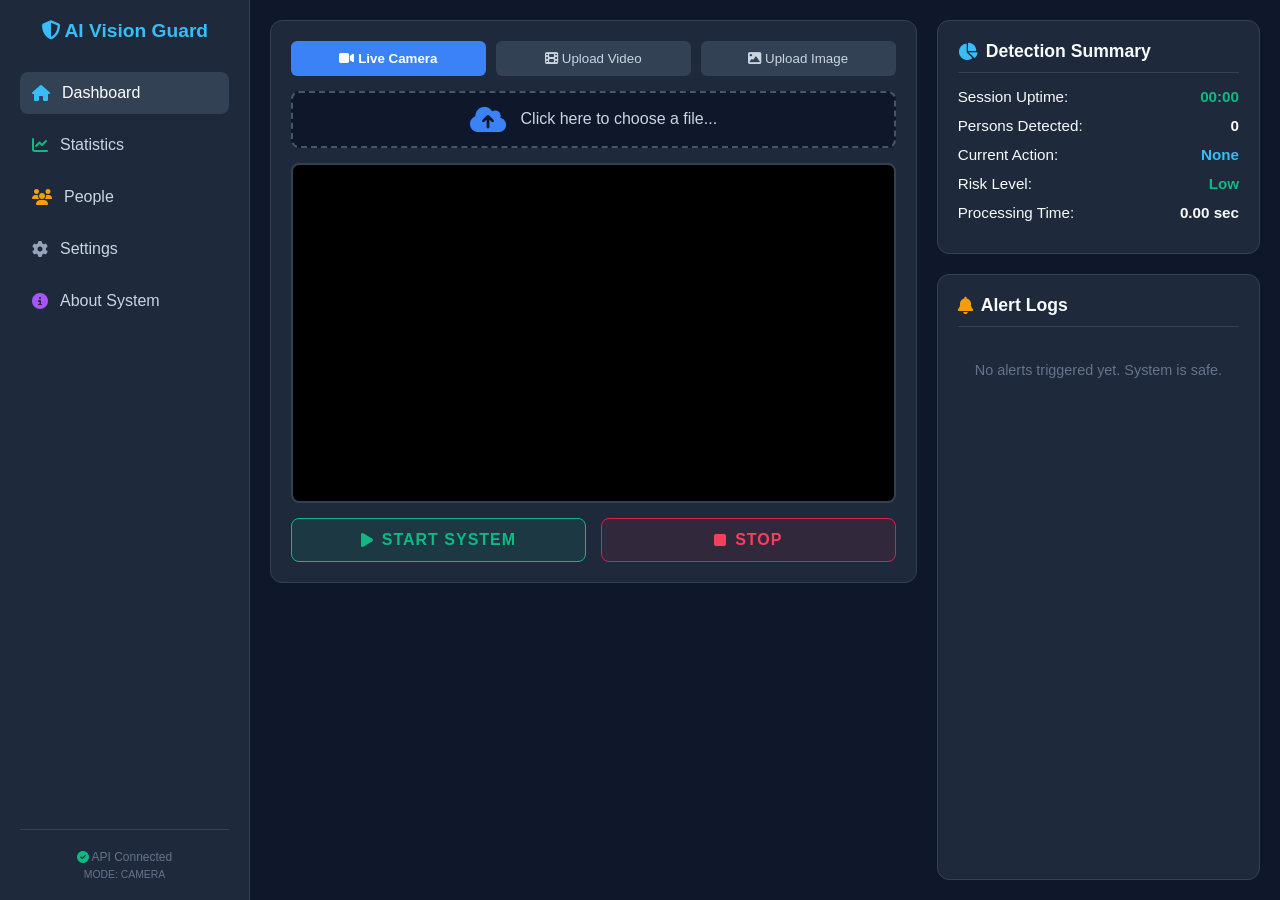
<file: frontend/index.html>
<!DOCTYPE html>
<html lang="en">
<head>
    <meta charset="UTF-8">
    <meta name="viewport" content="width=device-width, initial-scale=1.0">
    <title>Fall Detection System</title>
    <link rel="stylesheet" href="https://cdnjs.cloudflare.com/ajax/libs/font-awesome/6.4.0/css/all.min.css">
    <style>
        * { box-sizing: border-box; font-family: 'Segoe UI', Tahoma, Geneva, Verdana, sans-serif; }
        body { margin: 0; display: flex; background-color: #0f172a; color: #f8fafc; height: 100vh; overflow: hidden; }
        
        .sidebar { width: 250px; background-color: #1e293b; padding: 20px; display: flex; flex-direction: column; gap: 10px; border-right: 1px solid #334155; }
        .sidebar-logo { font-size: 1.2rem; font-weight: bold; margin-bottom: 20px; color: #38bdf8; text-align: center; }
        
        .nav-item { padding: 12px; border-radius: 8px; cursor: pointer; display: flex; align-items: center; gap: 12px; color: #cbd5e1; transition: 0.3s; text-decoration: none; border: none; background: none; width: 100%; text-align: left; font-size: 1rem; }
        .nav-item:hover, .nav-item.active { background-color: #334155; color: #fff; }
        .nav-item i.fa-house { color: #38bdf8; }
        .nav-item i.fa-chart-line { color: #10b981; }
        .nav-item i.fa-users { color: #f59e0b; }
        .nav-item i.fa-gear { color: #94a3b8; }
        .nav-item i.fa-circle-info { color: #a855f7; }

        .footer-status { margin-top: auto; text-align: center; font-size: 0.75rem; color: #64748b; padding-top: 20px; border-top: 1px solid #334155; }
        
        .main-wrapper { flex: 1; display: flex; padding: 20px; gap: 20px; overflow-y: auto; }
        .left-panel { flex: 2; display: flex; flex-direction: column; gap: 20px; }
        .right-panel { flex: 1; display: flex; flex-direction: column; gap: 20px; min-width: 300px; }
        
        .card { background: #1e293b; padding: 20px; border-radius: 12px; border: 1px solid #334155; }
        .card-header { margin-top: 0; font-size: 1.1rem; margin-bottom: 15px; border-bottom: 1px solid #334155; padding-bottom: 10px; display: flex; align-items: center; gap: 8px;}
        
        .tabs { display: flex; gap: 10px; margin-bottom: 15px; }
        .tab-btn { flex: 1; padding: 10px; background: #334155; border: none; color: #cbd5e1; border-radius: 6px; cursor: pointer; transition: 0.3s; font-weight: 500; }
        .tab-btn:hover { background: #475569; color: white; }
        .tab-btn.active { background: #3b82f6; color: white; font-weight: bold; }
        
        .media-box { position: relative; width: 100%; background: #000; border-radius: 8px; aspect-ratio: 16/9; display: flex; justify-content: center; align-items: center; overflow: hidden; border: 2px solid #334155; }
        video, canvas, img { position: absolute; top: 0; left: 0; width: 100%; height: 100%; object-fit: contain; }
        
        .upload-area { border: 2px dashed #475569; padding: 12px 20px; text-align: center; border-radius: 8px; margin-bottom: 15px; cursor: pointer; display: none; background: #0f172a; transition: 0.3s; display: flex; align-items: center; justify-content: center; gap: 15px; }
        .upload-area:hover { border-color: #3b82f6; background: #1e293b; }
        .upload-area i { font-size: 1.8rem; color: #3b82f6; }
        #mediaInput { display: none; }
        
        .btn-group { display: flex; gap: 15px; margin-top: 15px; }
        .btn { flex: 1; padding: 12px; border-radius: 8px; font-weight: 600; cursor: pointer; font-size: 1rem; transition: all 0.3s ease; display: flex; align-items: center; justify-content: center; gap: 8px; text-transform: uppercase; letter-spacing: 1px; background: transparent; }
        .btn-start { background-color: rgba(16, 185, 129, 0.1); color: #10b981; border: 1px solid #10b981; }
        .btn-start:hover { background-color: #10b981; color: #fff; box-shadow: 0 0 15px rgba(16, 185, 129, 0.4); }
        .btn-stop { background-color: rgba(225, 29, 72, 0.1); color: #f43f5e; border: 1px solid #e11d48; }
        .btn-stop:hover { background-color: #e11d48; color: #fff; box-shadow: 0 0 15px rgba(225, 29, 72, 0.4); }
        
        .summary-row { display: flex; justify-content: space-between; margin-bottom: 12px; font-size: 0.95rem; }
        .highlight-val { font-weight: bold; }
        
        .alert-banner { background: rgba(225, 29, 72, 0.15); border: 1px solid #e11d48; color: #f43f5e; padding: 15px; border-radius: 8px; text-align: center; font-weight: bold; display: none; margin-bottom: 15px; animation: pulse 1s infinite alternate;}
        @keyframes pulse { from { box-shadow: 0 0 5px #e11d48; } to { box-shadow: 0 0 15px #e11d48; } }
        
        .log-list { list-style: none; padding: 0; margin: 0; max-height: 300px; overflow-y: auto; }
        .log-item { background: #334155; margin-bottom: 10px; padding: 12px; border-radius: 6px; font-size: 0.85rem; border-left: 4px solid #e11d48; }
        .empty-log { text-align: center; color: #64748b; font-size: 0.9rem; padding: 20px 0; }

        .modal { display: none; position: fixed; z-index: 1000; left: 0; top: 0; width: 100%; height: 100%; background-color: rgba(0,0,0,0.7); backdrop-filter: blur(4px); }
        .modal-content { background-color: #1e293b; margin: 5% auto; padding: 30px; border: 1px solid #334155; width: 90%; max-width: 500px; border-radius: 12px; color: #f8fafc; box-shadow: 0 10px 25px rgba(0,0,0,0.5); }
        .close-btn { color: #94a3b8; float: right; font-size: 28px; font-weight: bold; cursor: pointer; transition: 0.2s; line-height: 1; }
        .close-btn:hover { color: #ef4444; }
        .modal-content h2 { margin-top: 0; border-bottom: 1px solid #334155; padding-bottom: 15px; display: flex; align-items: center; gap: 10px; }
        
        .setting-group { margin-bottom: 20px; }
        .setting-group label { display: block; margin-bottom: 8px; font-weight: 500; color: #cbd5e1; }
        .setting-slider { width: 100%; cursor: pointer; }
        .setting-select { width: 100%; padding: 10px; border-radius: 6px; background: #0f172a; border: 1px solid #334155; color: white; cursor: pointer; }
        .toggle-label { display: flex; align-items: center; gap: 10px; cursor: pointer; }
        .toggle-label input { width: 18px; height: 18px; accent-color: #38bdf8; }
        
        .stats-grid { display: grid; grid-template-columns: 1fr 1fr; gap: 15px; margin-top: 20px; }
        .stat-box { background: #0f172a; padding: 15px; border-radius: 8px; text-align: center; border: 1px solid #334155; }
        .stat-val { font-size: 1.5rem; font-weight: bold; margin-top: 5px; }
    </style>
</head>
<body>

    <div class="sidebar">
        <div class="sidebar-logo">
            <i class="fa-solid fa-shield-halved"></i> AI Vision Guard
        </div>
        <button class="nav-item active"><i class="fa-solid fa-house"></i> Dashboard</button>
        <button class="nav-item" id="statsBtn"><i class="fa-solid fa-chart-line"></i> Statistics</button>
        <button class="nav-item dummy-link"><i class="fa-solid fa-users"></i> People</button>
        <button class="nav-item" id="settingsBtn"><i class="fa-solid fa-gear"></i> Settings</button>
        <button class="nav-item" id="aboutBtn"><i class="fa-solid fa-circle-info"></i> About System</button>
        
        <div class="footer-status">
            <i class="fa-solid fa-circle-check" style="color: #10b981;"></i> API Connected<br>
            <span style="font-size: 0.65rem; display: block; margin-top: 5px;" id="currentModeDisplay">MODE: CAMERA</span>
        </div>
    </div>

    <div class="main-wrapper">
        <div class="left-panel">
            <div class="card">
                <div class="tabs">
                    <button class="tab-btn active" id="tabCamera"><i class="fa-solid fa-video"></i> Live Camera</button>
                    <button class="tab-btn" id="tabVideo"><i class="fa-solid fa-film"></i> Upload Video</button>
                    <button class="tab-btn" id="tabImage"><i class="fa-solid fa-image"></i> Upload Image</button>
                </div>

                <label class="upload-area" id="uploadArea">
                    <input type="file" id="mediaInput">
                    <i class="fa-solid fa-cloud-arrow-up"></i>
                    <div id="fileNameDisplay" style="color: #cbd5e1; font-weight: 500;">Click here to choose a file...</div>
                </label>

                <div class="media-box">
                    <video id="videoElement" autoplay playsinline style="display:none;"></video>
                    <img id="imagePreview" style="display:none;">
                    <canvas id="canvasElement"></canvas>
                </div>

                <div class="btn-group">
                    <button class="btn btn-start" id="startBtn"><i class="fa-solid fa-play"></i> Start System</button>
                    <button class="btn btn-stop" id="stopBtn"><i class="fa-solid fa-stop"></i> Stop</button>
                </div>
            </div>
        </div>

        <div class="right-panel">
            <div class="card">
                <h3 class="card-header"><i class="fa-solid fa-chart-pie" style="color: #38bdf8;"></i> Detection Summary</h3>
                <div class="summary-row">
                    <span>Session Uptime:</span>
                    <span class="highlight-val" id="liveUptime" style="color: #10b981;">00:00</span>
                </div>
                <div class="summary-row">
                    <span>Persons Detected:</span>
                    <span class="highlight-val" id="personsCount">0</span>
                </div>
                <div class="summary-row">
                    <span>Current Action:</span>
                    <span class="highlight-val" id="currentActionTxt" style="color: #38bdf8;">None</span>
                </div>
                <div class="summary-row">
                    <span>Risk Level:</span>
                    <span class="highlight-val" id="riskLevel" style="color: #10b981;">Low</span>
                </div>
                <div class="summary-row">
                    <span>Processing Time:</span>
                    <span class="highlight-val"><span id="processingTime">0.00</span> sec</span>
                </div>
            </div>

            <div class="card" style="flex: 1;">
                <h3 class="card-header"><i class="fa-solid fa-bell" style="color: #f59e0b;"></i> Alert Logs</h3>
                <div class="alert-banner" id="alertBox">
                    <i class="fa-solid fa-triangle-exclamation"></i> CRITICAL FALL DETECTED
                </div>
                <ul class="log-list" id="logList">
                    <div class="empty-log" id="emptyLogMessage">No alerts triggered yet. System is safe.</div>
                </ul>
            </div>
        </div>
    </div>

    <div id="aboutModal" class="modal">
        <div class="modal-content" style="max-width: 650px;">
            <span class="close-btn closeModal">&times;</span>
            <h2 style="color: #a855f7;"><i class="fa-solid fa-shield-halved"></i> About AI Vision Guard</h2>
            <p style="color: #cbd5e1; font-size: 0.95rem; line-height: 1.6;">
                An enterprise-grade Fall Detection System powered by an optimized <strong>YOLO11</strong> deep learning model and a robust <strong>FastAPI</strong> backend, designed for real-time human action recognition and critical incident alerting.
            </p>
            <h3 style="color: #38bdf8; margin-top: 20px; font-size: 1.05rem;"><i class="fa-solid fa-microchip"></i> How It Works</h3>
            <p style="color: #94a3b8; font-size: 0.9rem; line-height: 1.5;">
                The system continuously captures frames from live feeds or media files, processing them through our custom-trained YOLO model (trained on 8 distinct human states: Sitting, Standing, Walking, Lying, Desk Activity, Phone Interaction, Gestures, and <strong>Fall</strong>). By understanding normal behaviors, the system drastically reduces false positives when a real fall occurs.
            </p>
            <h3 style="color: #10b981; margin-top: 20px; font-size: 1.05rem;"><i class="fa-solid fa-star"></i> Core Features</h3>
            <ul style="color: #cbd5e1; font-size: 0.9rem; line-height: 1.6; padding-left: 20px;">
                <li><strong style="color: #e11d48;">Dynamic Confidence Thresholding:</strong> A powerful administrative control that sets a minimum certainty percentage for fall alerts.</li>
                <li><strong style="color: #38bdf8;">Smart Alert Cooldown:</strong> Prevents log spamming by enforcing a customizable delay.</li>
                <li><strong style="color: #10b981;">Session Analytics:</strong> Real-time tracking of processing times, fall rates, and average confidence levels.</li>
                <li><strong style="color: #f59e0b;">Desktop Notifications:</strong> Pushes browser alerts directly to the OS even if the dashboard is minimized.</li>
            </ul>
        </div>
    </div>

    <div id="settingsModal" class="modal">
        <div class="modal-content">
            <span class="close-btn closeModal">&times;</span>
            <h2 style="color: #94a3b8;"><i class="fa-solid fa-gear"></i> System Settings</h2>
            
            <div class="setting-group">
                <label>Fall Confidence Threshold: <span id="confValueDisplay">50</span>%</label>
                <input type="range" id="confSlider" class="setting-slider" min="10" max="95" value="50">
                <small style="color: #64748b; font-size: 0.8rem;">Minimum certainty required to trigger a fall alert.</small>
            </div>
            
            <div class="setting-group">
                <label>Alert Cooldown Period</label>
                <select id="cooldownSelect" class="setting-select">
                    <option value="3000">3 Seconds (High Frequency)</option>
                    <option value="5000" selected>5 Seconds (Recommended)</option>
                    <option value="10000">10 Seconds (Low Frequency)</option>
                </select>
            </div>

            <div class="setting-group">
                <label class="toggle-label">
                    <input type="checkbox" id="audioToggle">
                    Enable Audio Alarm
                </label>
            </div>

            <div class="setting-group">
                <label class="toggle-label">
                    <input type="checkbox" id="desktopNotifToggle">
                    Enable OS Desktop Notifications
                </label>
            </div>

            <div class="setting-group">
                <label class="toggle-label">
                    <input type="checkbox" id="bboxToggle" checked>
                    Display Bounding Boxes on Video Feed
                </label>
            </div>
        </div>
    </div>

    <div id="statsModal" class="modal">
        <div class="modal-content" style="max-width: 600px;">
            <span class="close-btn closeModal">&times;</span>
            <h2 style="color: #10b981;"><i class="fa-solid fa-chart-line"></i> Overall Statistics</h2>
            <p style="color: #94a3b8; font-size: 0.9rem; margin-top: 0;">Cumulative analytics across all monitoring sessions.</p>
            
            <div class="stats-grid">
                <div class="stat-box">
                    <div style="color: #cbd5e1; font-size: 0.9rem;">Total Falls</div>
                    <div class="stat-val" id="statTotalFalls" style="color: #e11d48;">0</div>
                </div>
                <div class="stat-box">
                    <div style="color: #cbd5e1; font-size: 0.9rem;">Fall Rate</div>
                    <div class="stat-val" id="statFallRate" style="color: #f59e0b;">0.0%</div>
                </div>
                <div class="stat-box">
                    <div style="color: #cbd5e1; font-size: 0.9rem;">Avg Confidence</div>
                    <div class="stat-val" id="statAvgConf" style="color: #38bdf8;">0.0%</div>
                </div>
                <div class="stat-box">
                    <div style="color: #cbd5e1; font-size: 0.9rem;">Avg Process Time</div>
                    <div class="stat-val" id="statAvgTime" style="color: #10b981;">0.00s</div>
                </div>
                <div class="stat-box" style="grid-column: span 2;">
                    <div style="color: #cbd5e1; font-size: 0.9rem;">Total Frames Analyzed</div>
                    <div class="stat-val" id="statFrames" style="color: #cbd5e1;">0</div>
                </div>
            </div>
        </div>
    </div>

    <script src="script.js"></script>
</body>
</html>
</file>
